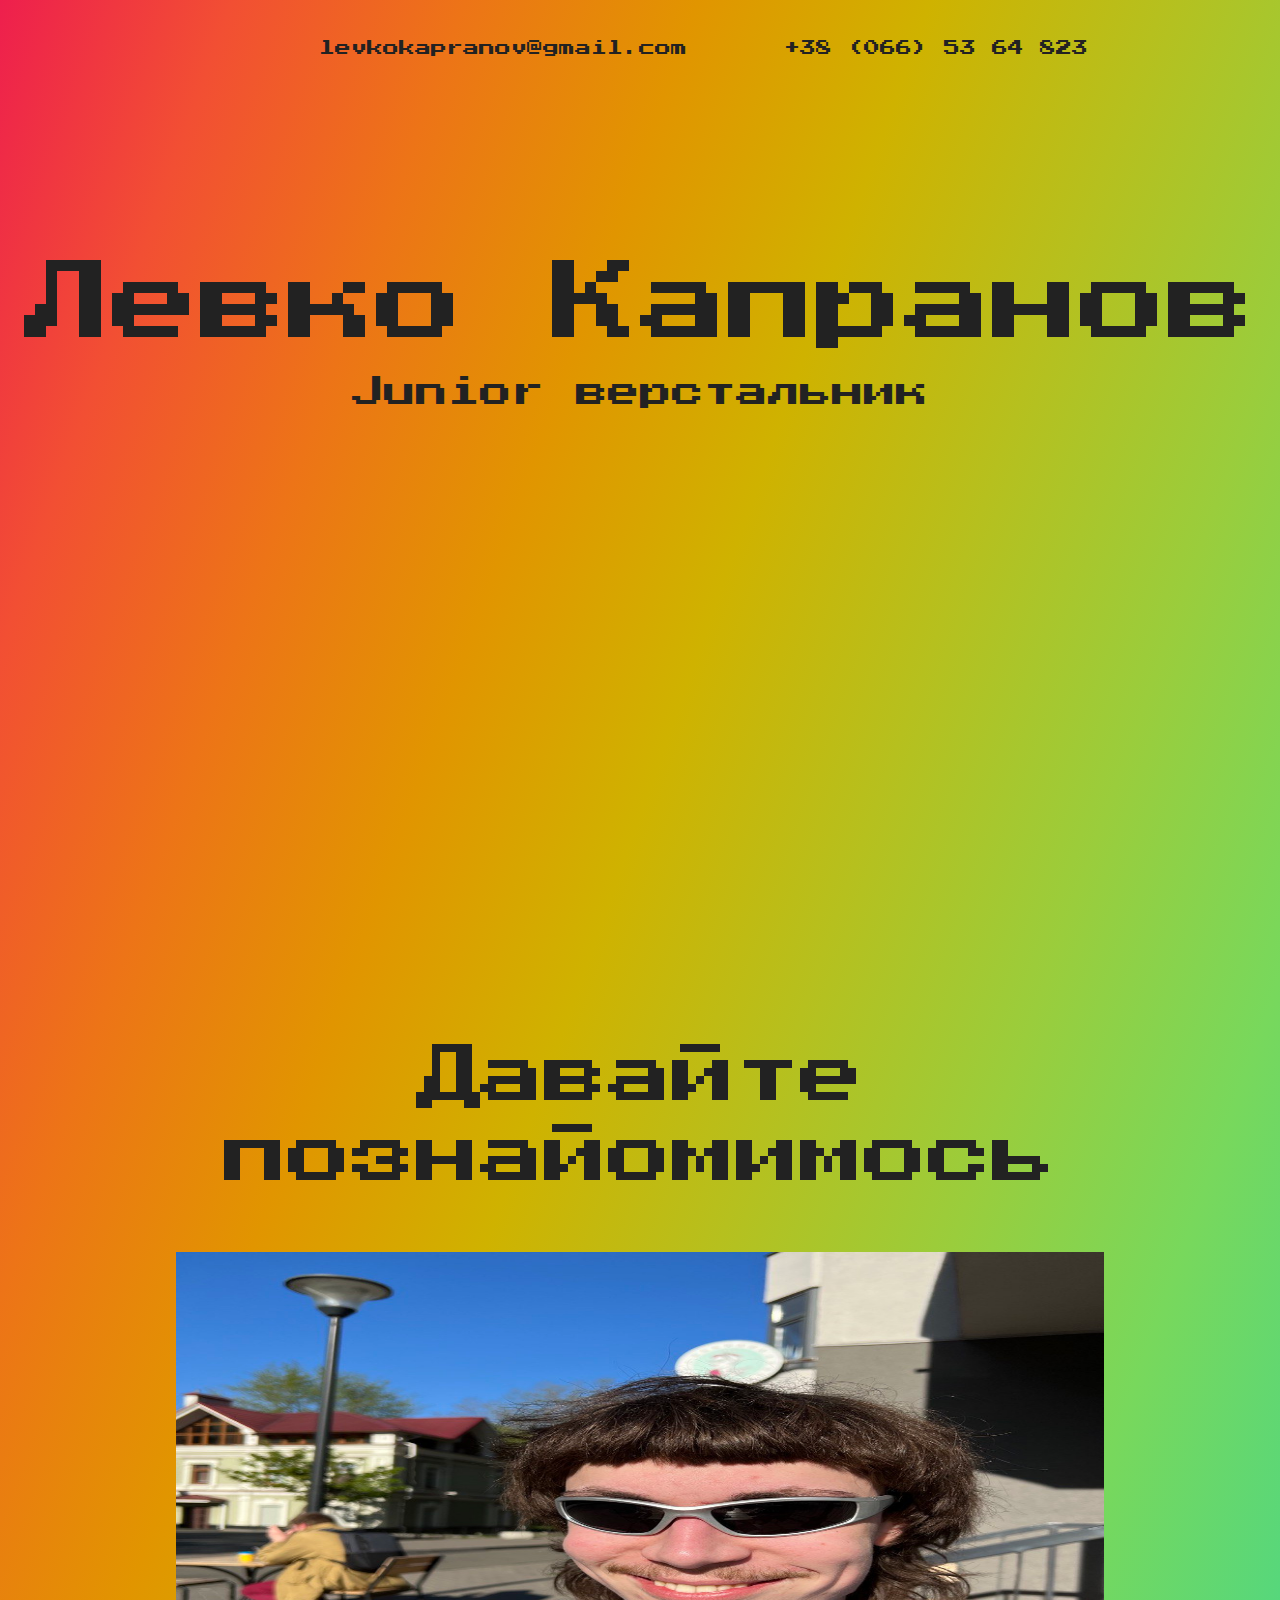
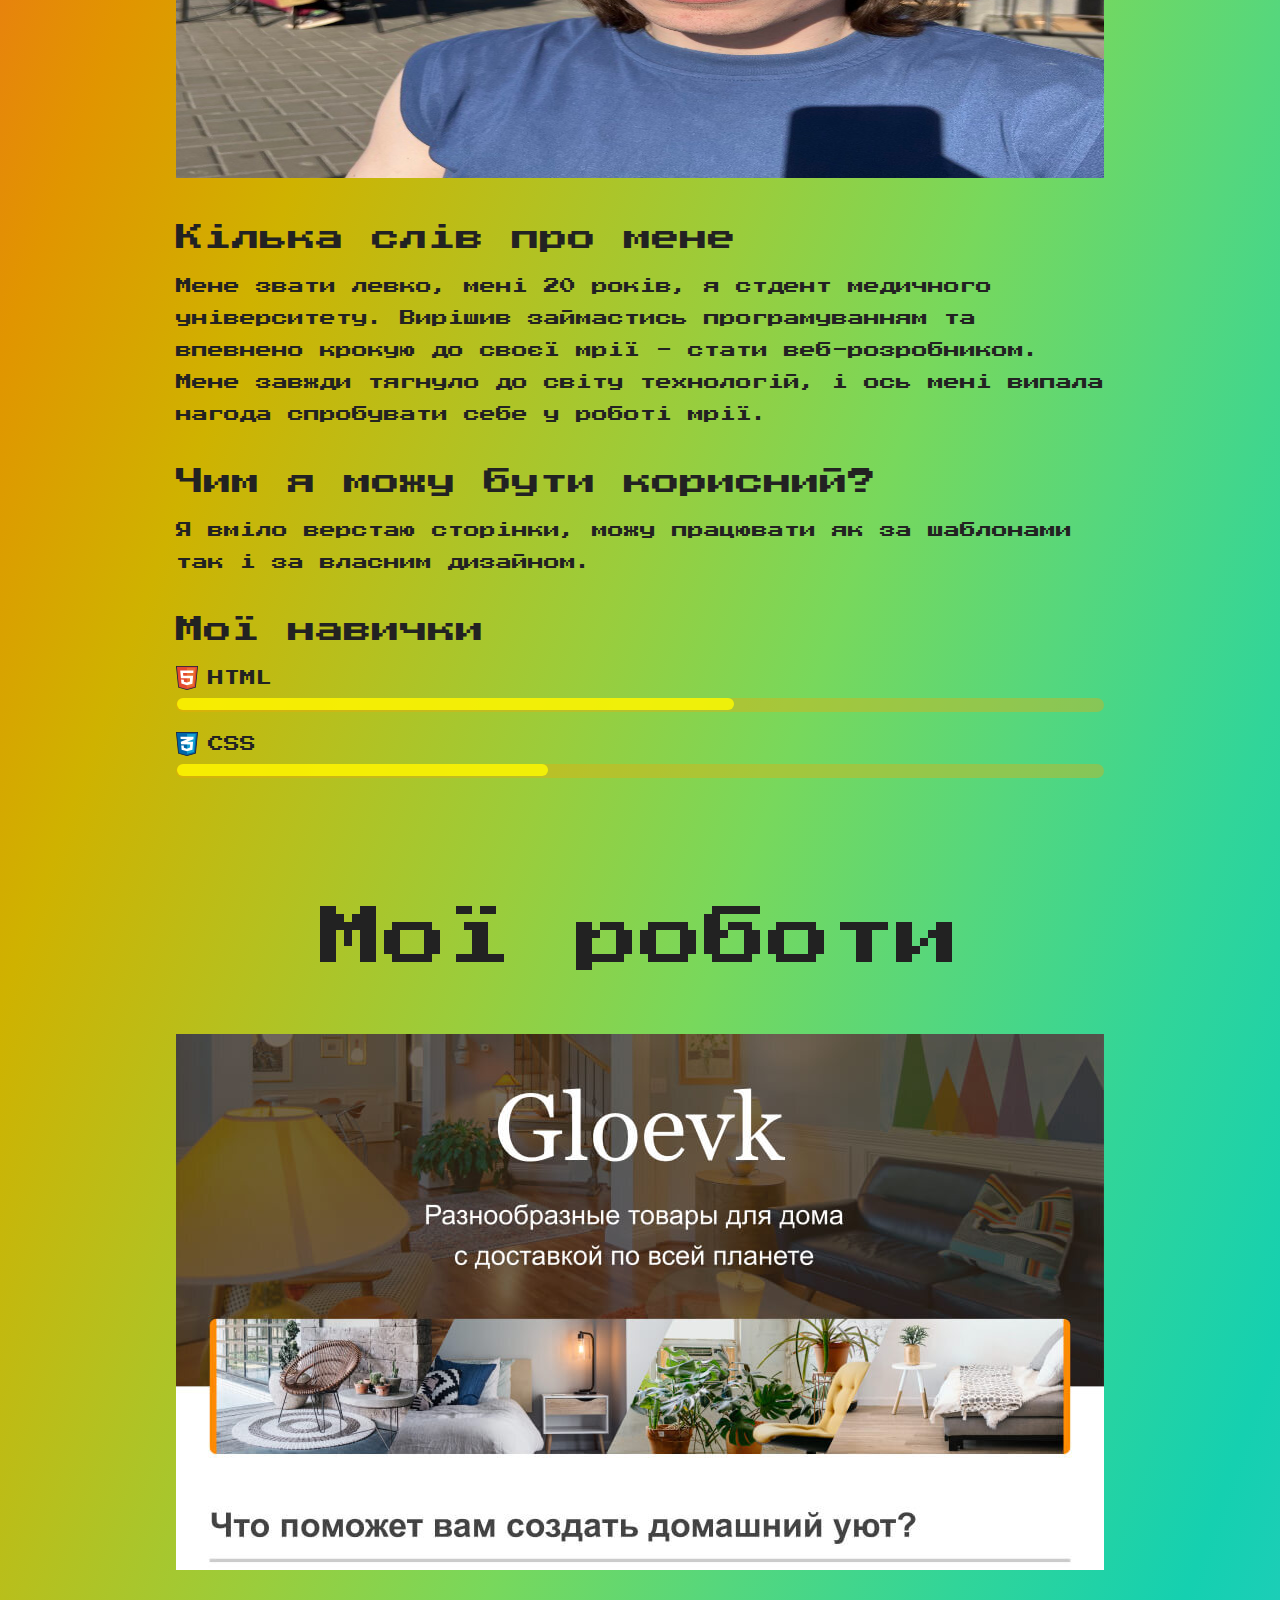
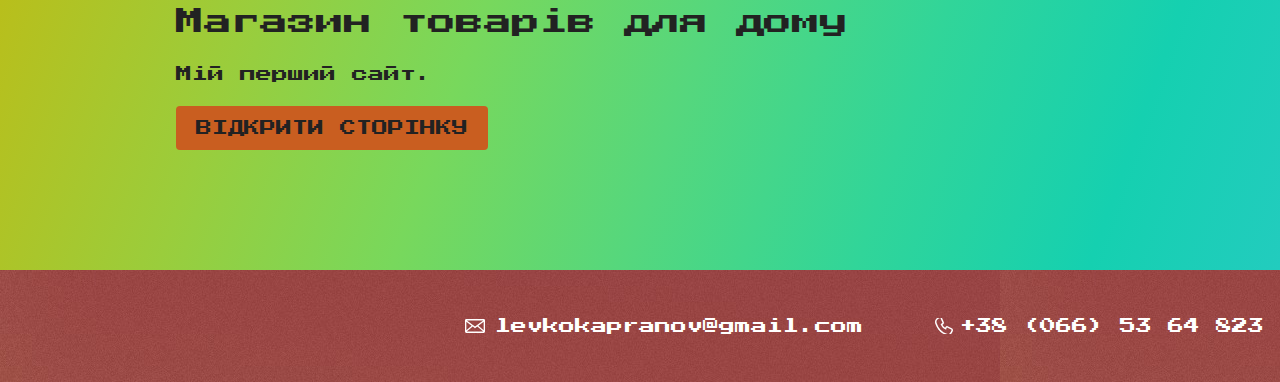
<file: index.html>
<!DOCTYPE html>
<html lang="ua">
  <head>
    <link href="https://fonts.googleapis.com/css2?family=Press+Start+2P&display=swap" rel="stylesheet">
    <meta charset="UTF-8">
    <link rel="stylesheet" href="style.css">
    <title>Портфолио Junior верстальщика</title>
  </head>

  <body>
    <div class="container">
    <header class="page-header">
      <div class="container">
        <a class="header-emal" 
        href="mailto:levkokapranov@gamil.com">levkokapranov@gmail.com</a>
        <a class="header-phone"
        href="tel:+380665364823">+38 (066) 53 64 823</a>
      </div>
    </div>
    </header>

    <section class="hero-image">
    <div class="container">
      <h1 class="heading">Левко Капранов</h1>
      <p>Junior верстальник</p>
    </div>
    </section>

    <section class="intro">
    <div class="container">
      <h2 class="subheading">Давайте познайомимось</h2>
      <figure class="user-image">
        <img src="files/user.jpg" width="928" height="526"
        alt="моя фотографія">
      </figure>
      <h3>Кілька слів про мене</h3>
      <p>Мене звати левко, мені 20 років, я стдент медичного університету.
        Вирішив займастись програмуванням та впевнено крокую до своєї мрії - стати веб-розробником.
        Мене завжди тягнуло до світу технологій, і ось мені випала нагода спробувати себе у роботі мрії.</p>
      <h3>Чим я можу бути корисний?</h3>
      <p>Я вміло верстаю сторінки, можу працювати як за шаблонами так і за власним дизайном.</p>
    </div>
    <div class="container">
      <h3>Мої навички</h3>
      <dl class="skills-list">
        <dt class="skill-html">HTML</dt>
        <dd class="level"><div style="width: 60%">60%</div></dd>
        <dt class="skill-css">CSS</dt>
        <dd class="level"><div style="width: 40%">40%</div></dd>
      </dl>
    </div>
    </section>

    <section class="portfolio">
    <div class="container">
      <h2 class="subheading">Мої роботи</h2>
      <figure class="project-image">
        <img src="files/project.jpg" width="928" height="536"
        alt="Сайт магазину товарів для дому">
      </figure>
      <h3>Магазин товарів для дому</h3>
      <p>Мій перший сайт.</p>
      <a class="button" href="source/project-gloevk/index.html">Відкрити сторінку</a>
    </div>
    </section>

    <footer class="page-footer">
    <div class="container">
      <a class="footer-email" 
      href="mailto:levkokapranov@gmail.com">levkokapranov@gmail.com</a>
      <a class="footer-phone" 
      href="tel:+380665364823">+38 (066) 53 64 823</a>
    </div>
    </footer>
  </body>
</html>
</file>
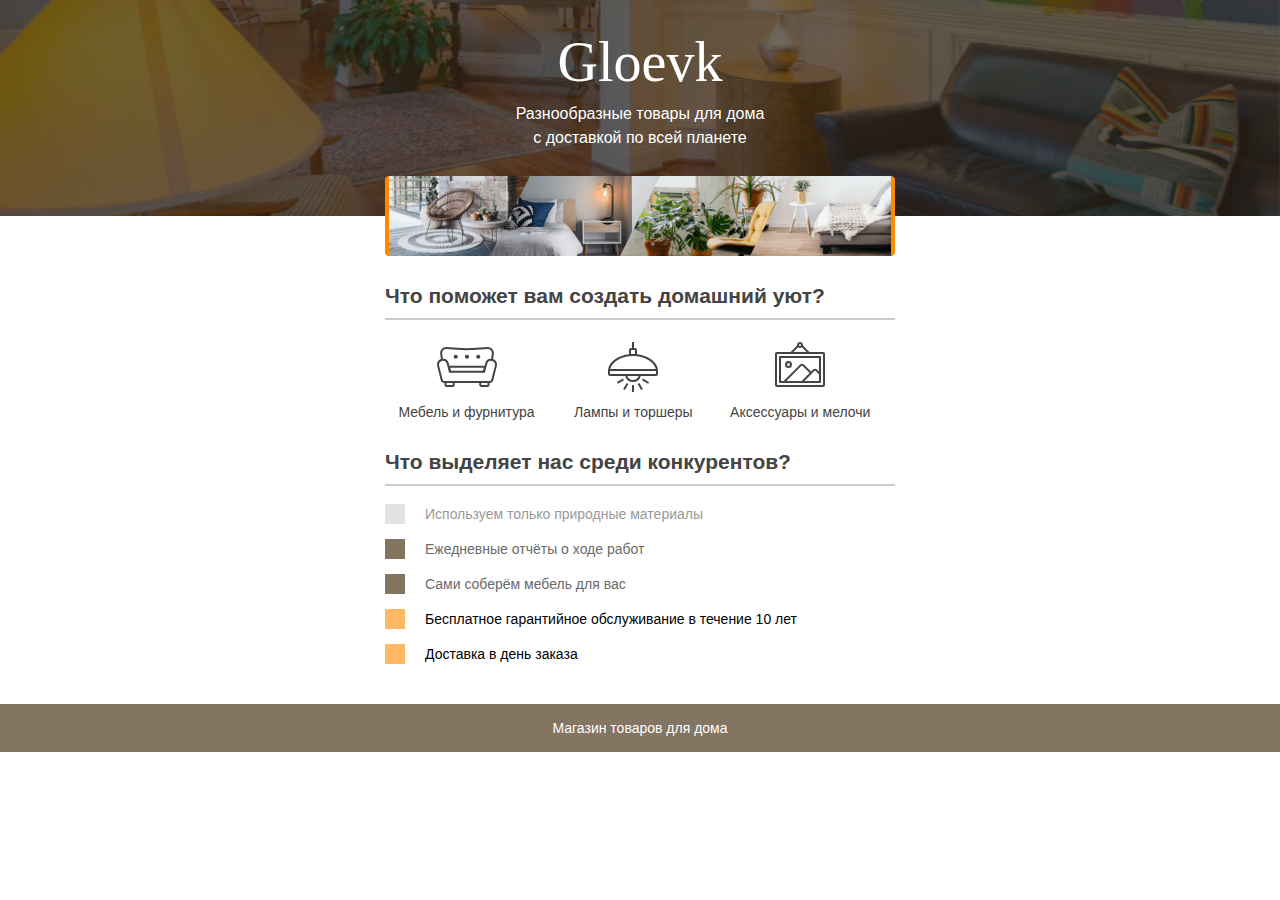
<file: source/project-gloevk/index.html>
<!DOCTYPE html>
<html lang="ru">
  <head>
    <meta charset="utf-8">
    <title>Магазин товаров для дома</title>
    <link rel="stylesheet" href="style.css">
  </head>
  <body>
    <header class="site-header">
      <div class="container">
        <h1>Gloevk</h1>
        <p>Разнообразные товары для дома с доставкой по всей планете</p>
        <img src="img/gloevk-examples.png" width="510" height="80" alt="Примеры интерьеров">
      </div>
    </header>

    <section class="features">
      <h2>Что поможет вам создать домашний уют?</h2>
      <p class="feature-furniture">Мебель и фурнитура</p>
      <p class="feature-lighting">Лампы и торшеры</p>
      <p class="feature-accessories">Аксессуары и мелочи</p>
    </section>

    <section class="advantages">
      <h2>Что выделяет нас среди конкурентов?</h2>
      <ul class="advantages-list">
        <li class="advantages-item">Используем только природные материалы</li>
        <li class="advantages-item standard">Ежедневные отчёты о ходе работ</li>
        <li class="advantages-item standard">Сами соберём мебель для вас</li>
        <li class="advantages-item vip">Бесплатное гарантийное обслуживание в течение 10 лет</li>
        <li class="advantages-item vip">Доставка в день заказа</li>
      </ul>
    </section>

    <footer class="site-footer">
      <div class="container">
        <p>Магазин товаров для дома</p>
      </div>
    </footer>
  </body>
</html>
</file>
<file: style.css>
body {
  margin: 0;
  min-width: 960px;
  font-family: 'Press Start 2P', cursive;
  font-size: 16px;
  line-height: 32px;
  color: #222222;
  background-color: #f2f4f6;
  background-image: linear-gradient(to right bottom, #ee1f4d, #f24f33, #ed7417, #e19500, #cfb200, #b6c01e, #9acd3c, #78d85c, #55d77d, #31d599, #15d0b0, #25cbc1);
  -moz-background-size: cover;
  -o-background-size: cover;
  background-size: cover;
  background-repeat: no-repeat;
  background-position: top center;
}

.container {
  max-width: 928px;
  margin: 0 auto;
  padding: 0 16px;
}

.page-header {
  margin: 0 0 160px;
  padding: 32px 0 32px;
}

.page-header .container,
.page-footer .container {
  max-width: 1408px;
  text-align: right;
}

.page-header a {
  margin-left: 56px;
  color:#222222;;
  text-decoration: none;
  background-repeat: no-repeat;
  background-position: left;
}

.header-email {
  padding-left: 30px;
}

.header-phone {
  padding-left: 25px;
}

.hero-image {
  margin-bottom: 620px;
}

.hero-image .container {
  max-width: 1408px;
  text-align: center;
}

.heading {
  margin: 0 0 16px;
  font-family: 'Press Start 2P', cursive;
  font-size: 88px;
  line-height: 96px;
  font-weight: 400;
}

#intAni {
  position: relative;
  animation-name: slide;
  animation-duration: 3s;
  animation-iteration-count: infinite;
}

@keyframes slide {
  0% {
    top: 0;
  }
  50% {
    top: 200px;
  }
  100% {
    top: 0;
  }
} 

.hero-image p {
  margin: 0;
  font-size: 32px;
  line-height: 48px;
}

.intro {
  margin: 0 0 120px;
}

.subheading {
  margin: 0 0 56px;
  font-family: 'Press Start 2P', cursive;
  font-size: 64px;
  line-height: 80px;
  font-weight: 400;
  text-align: center;
}

.user-image {
  margin: 0 0 32px;
  text-align: center;
}

.intro h3,
.portfolio h3 {
  margin: 0 0 12px;
  font-size: 28px;
  line-height: 40px;
  font-weight: 500;
}

.intro p {
  margin: 0 0 32px;
}

.skills-list {
  margin: 0;
  padding: 0;
}

.skills-list dt {
  padding-left: 32px;
  background-repeat: no-repeat;
  background-position: left;
}

.skill-html {
  background-image: url("img/icon-html.svg");
}

.skill-css {
  background-image: url("img/icon-css.svg");
}

.level {
  margin: 4px 0 16px;
  padding: 0;
  height: 14px;
  font-size: 0;
  background-color: #f5a90459;
  border-radius: 8px;
}

.level div {
  margin: 1px;
  height: 12px;
  background-color: #fffb00cb;
  border-radius: 6px;
}

.portfolio {
  margin: 0 0 120px;
}

.projects {
  margin: 0;
  padding: 0;
  list-style: none;
}

.projects li {
  margin: 0 0 80px;
}

.project-image {
  margin: 0 0 24px;
  text-align: center;
}

.projects p {
  margin: 0 0 24px;
}

.button {
  padding: 6px 20px;
  display: inline-block;
  vertical-align: baseline;
  text-decoration: none;
  text-transform: uppercase;
  border-radius: 4px;
  background-color: #c95e20;
  color: #222222;
}

.page-footer {
  padding: 40px 0;
  background-image: url("img/hero-bg.jpg");
  color: #ffffff;
}

.page-footer a {
  margin-left: 56px;
  color: inherit;
  text-decoration: none;
  background-repeat: no-repeat;
  background-position: left;
}

.footer-email {
  padding-left: 30px;
  background-image: url("img/icon-email-footer.svg");
}

.footer-phone {
  padding-left: 25px;
  background-image: url("img/icon-phone-footer.svg");
}
</file>
<file: source/project-gloevk/style.css>
body {
  margin: 0;
  padding: 0;
  font-family: "Arial", sans-serif;
  font-size: 14px;
  line-height: 20px;
  color: #444444;
}

h1 {
  width: 255px;
  margin: 0 auto 8px;
  font-family: "Georgia", serif;
  text-align: center;
  font-weight: normal;
  font-size: 56px;
  line-height: 64px;
}

h2 {
  border-bottom: 2px solid #cccccc;
  padding-bottom: 12px;
}

.container {
  width: 510px;
  margin: 0 auto;
  padding: 0 20px;
}

.site-header {
  min-width: 550px;
  height: 186px;
  margin-bottom: 70px;
  padding-top: 30px;
  background: #847462 no-repeat center url("img/gloevk-bg.jpg");
  background-size: cover;
  color: #ffffff;
}

.site-header p {
  width: 255px;
  margin: 0 auto 26px;
  text-align: center;
  font-size: 16px;
  line-height: 24px; 
}

.site-header img {
  display: block;
  margin: 0 auto;
}

.features {
  width: 510px;
  margin: 0 auto 30px;
  padding: 0 20px;
}

.features p {
  display: inline-block;
  vertical-align: top;
  width: 30%;
  margin: 0 5px;
  background-repeat: no-repeat;
  background-position: center top;
  text-align: center;
}

.feature-furniture {
  padding-top: 65px;
  background-image: url("img/furniture.svg");
}

.feature-lighting {
  padding-top: 65px;
  background-image: url("img/lighting.svg");
}

.feature-accessories {
  padding-top: 65px;
  background-image: url("img/accessories.svg");
}

.advantages {
  width: 510px;
  margin: 0 auto 40px;
  padding: 0 20px;
}

.advantages-list {
  padding: 0;
  list-style: none;  
}

.advantages-item {
  margin-bottom: 15px;
  padding-left: 20px;
  border-left: 20px solid #e2e2e2;
  color: #999999;
}

.standard {
  border-color: #847462;
  color: #6a6a6a;
}

.vip {
  border-color: #ffb864;
  color: #000000;
}

.site-footer {
  min-width: 550px;
  background-color: #847462;
  color: #ffffff;
}

.site-footer .container {
  text-align: center;
}

.site-footer p {
  display: inline-block;
  vertical-align: middle;
  padding: 0 20px;
}
</file>
